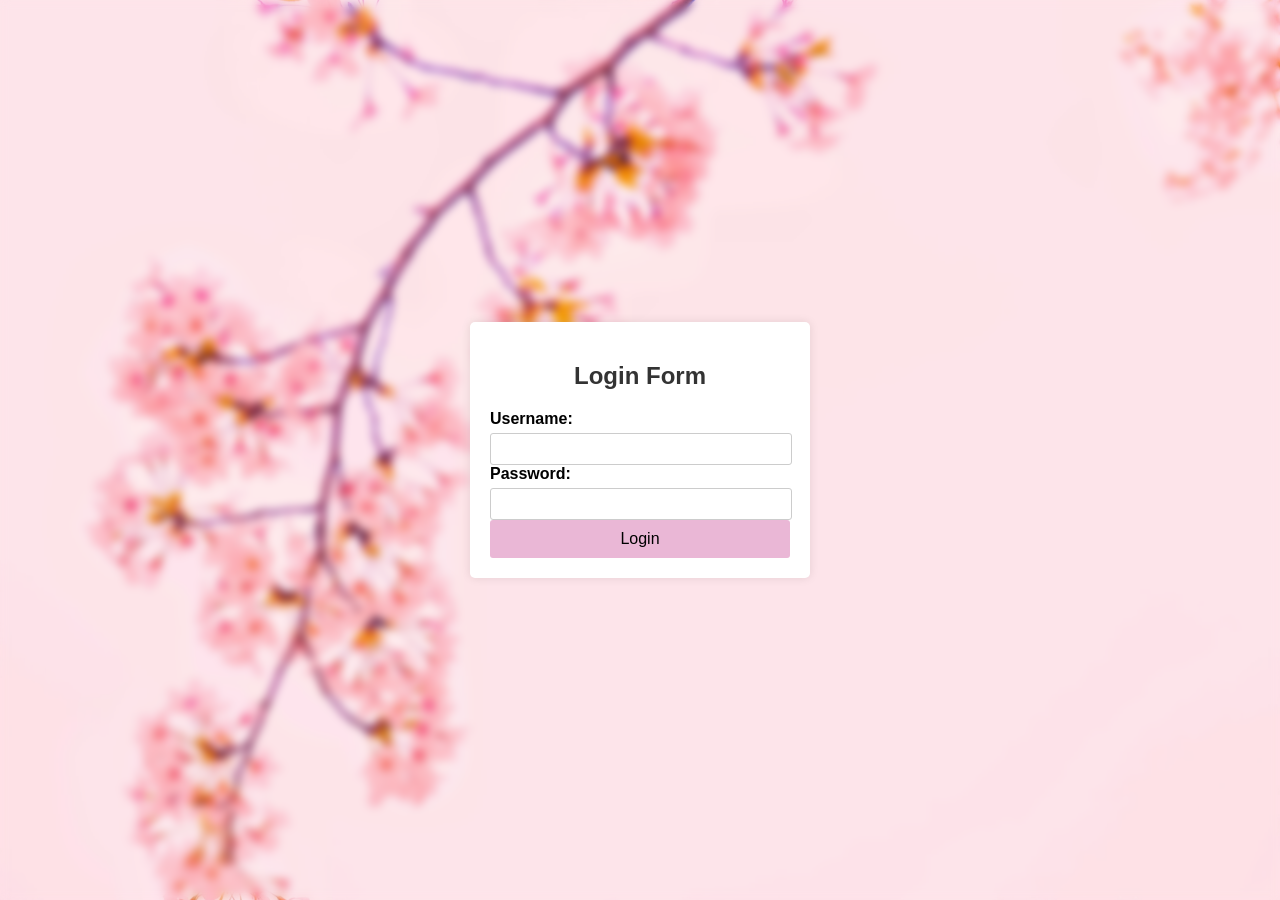
<file: login.html>
<!DOCTYPE html>
<html lang="en">
<head>
  <meta charset="UTF-8">
  <meta name="viewport" content="width=device-width, initial-scale=1.0">
  <title>Login Form</title>
  <link rel="stylesheet" href="login-styles.css">
</head>
<body>
  <div class="login-container">
    <h2>Login Form</h2>
    <form id="loginForm">
      <label for="username">Username:</label>
      <input type="text" id="username" name="username" required>
      
      <label for="password">Password:</label>
      <input type="password" id="password" name="password" required>
      
      <button type="submit">Login</button>
    </form>
  </div>

  <script src="login-script.js"></script>
</body>
</html>
</file>
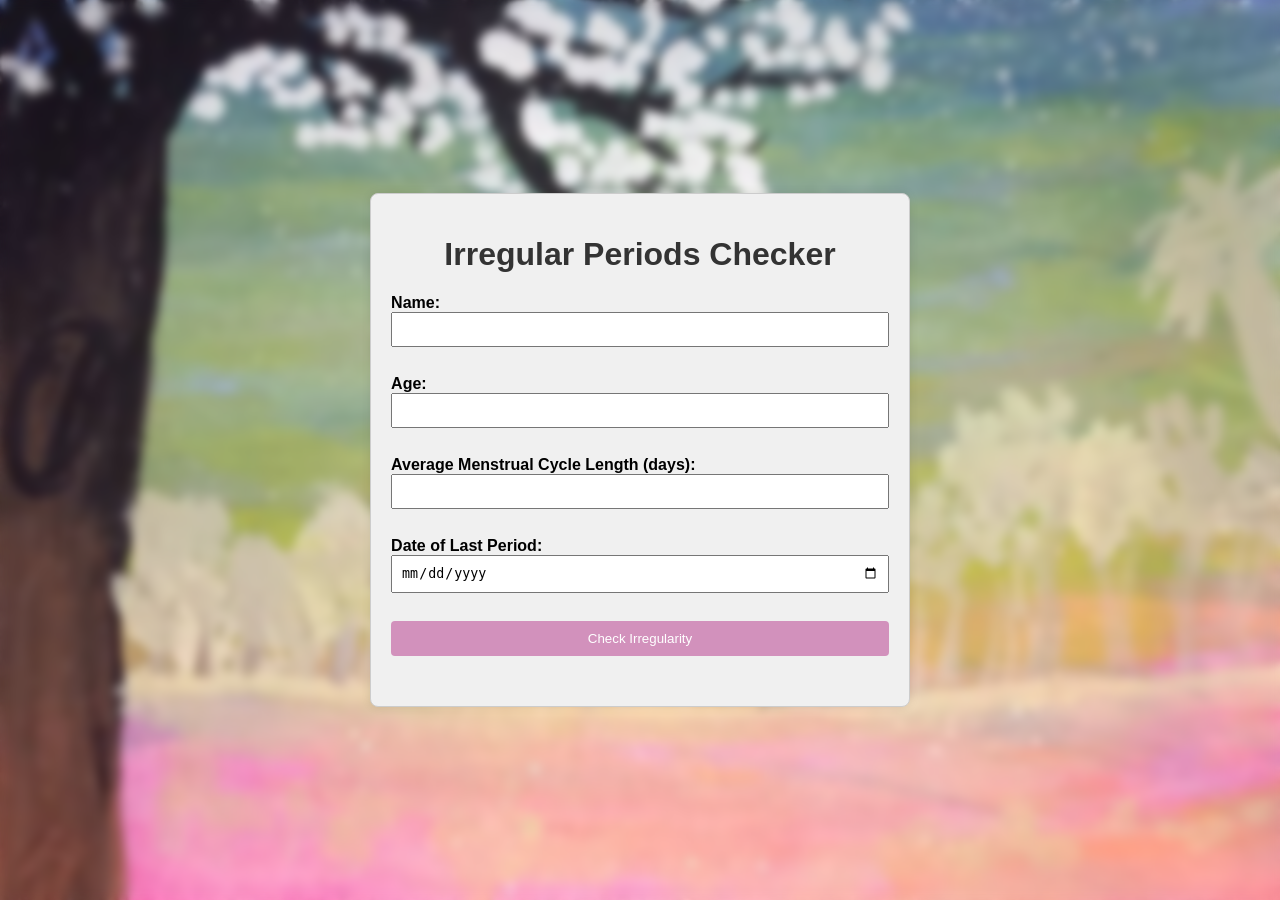
<file: pcod.html>
<!DOCTYPE html>
<html lang="en">
<head>
  <meta charset="UTF-8">
  <meta name="viewport" content="width=device-width, initial-scale=1.0">
  <title>Irregular Periods Checker</title>
  <link rel="stylesheet" href="pcod-styles.css">
</head>
<body>
  <div class="container">
    <h1>Irregular Periods Checker</h1>
    <form id="periodCheckerForm">
      <label for="name">Name:</label>
      <input type="text" id="name" name="name" required><br><br>
      
      <label for="age">Age:</label>
      <input type="number" id="age" name="age" required><br><br>
      
      <label for="cycleLength">Average Menstrual Cycle Length (days):</label>
      <input type="number" id="cycleLength" name="cycleLength" required><br><br>
      
      <label for="lastPeriod">Date of Last Period:</label>
      <input type="date" id="lastPeriod" name="lastPeriod" required><br><br>
      
      <button type="button" onclick="checkPeriods()">Check Irregularity</button>
    </form>

   <div id="results" style="display: none;">
  <h2>Results</h2>
  <p id="resultText"></p>
  <div id="reasons"></div>
  <h3>Precautions:</h3>
  <ul id="precautionsList"></ul>
  <h3>Diet Recommendations:</h3>
  <p id="dietRecommendations"></p>
</div>

  </div>

  <script src="pcod-script.js"></script>
</body>
</html>
</file>
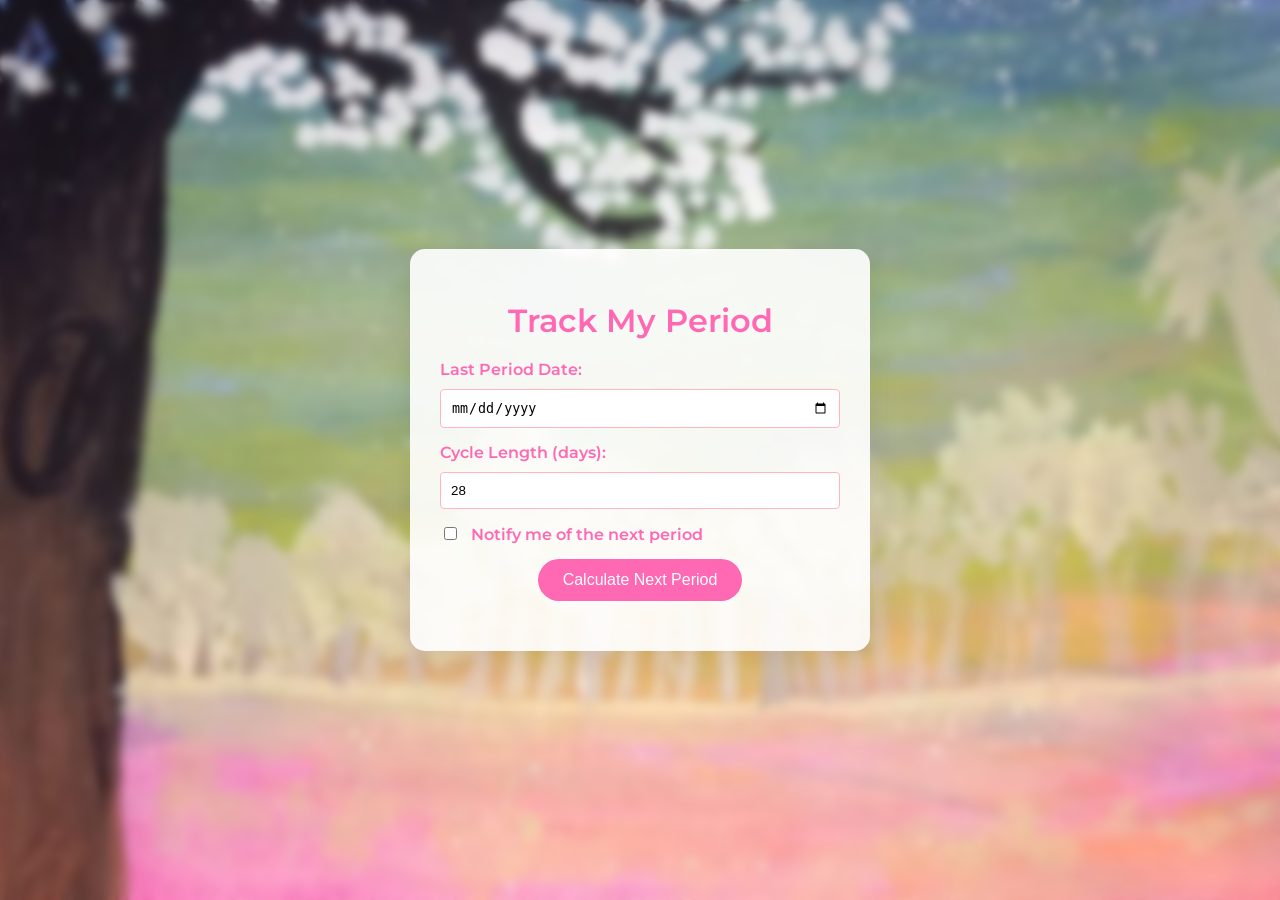
<file: track-my-period.html>
<!DOCTYPE html>
<html lang="en">
<head>
    <meta charset="UTF-8">
    <meta name="viewport" content="width=device-width, initial-scale=1.0">
    <title>Track My Period</title>
    <link rel="stylesheet"  href="track-my-period-styles.css">
    <link rel="icon" type="image/jpeg" href="favico.ico">
    <link href="https://fonts.googleapis.com/css2?family=Montserrat:wght@400;600&display=swap" rel="stylesheet">
</head>
<body>
    <div class="container">
        <h1>Track My Period</h1>
        <form id="periodForm">
            <div class="input-group">
                <label for="lastPeriod">Last Period Date:</label>
                <input type="date" id="lastPeriod" required>
            </div>
            <div class="input-group">
                <label for="cycleLength">Cycle Length (days):</label>
                <input type="number" id="cycleLength" value="28" required>
            </div>
            <div class="input-group">
                <label for="notifyMe">
                    <input type="checkbox" id="notifyMe">
                    Notify me of the next period
                </label>
            </div>
            <button type="submit">Calculate Next Period</button>
        </form>
        <div id="result"></div>
    </div>
    <script src="track-my-period-script.js"></script>
</body>
</html>
</file>
<file: login-styles.css>
body {
    font-family: 'Montserrat', sans-serif;
    display: flex;
    justify-content: center;
    align-items: center;
    height: 100vh;
    margin: 0;
    background-image: url('flower.jpg');
    background-size: cover;
    background-position: center;
    animation: backgroundAnimation 10s infinite alternate;
    backdrop-filter: blur(5px);
  }








body {
    font-family: Arial, sans-serif;
    background-color: #f0f0f0;
    display: flex;
    justify-content: center;
    align-items: center;
    height: 100vh;
    margin: 0;
  }
  
  .login-container {
    background-color: #fff;
    padding: 20px;
    border-radius: 5px;
    box-shadow: 0 0 10px rgba(0, 0, 0, 0.1);
    width: 300px;
  }
  
  .login-container h2 {
    text-align: center;
    color: #333;
  }
  
  .form-group {
    margin-bottom: 15px;
  }
  
  label {
    display: block;
    font-weight: bold;
    margin-bottom: 5px;
  }
  
  input[type="text"],
  input[type="password"] {
    width: calc(100% - 12px);
    padding: 6px;
    font-size: 16px;
    border: 1px solid #ccc;
    border-radius: 3px;
  }
  
  button {
    width: 100%;
    padding: 10px;
    font-size: 16px;
  --primary-color: #eab7d6;
  background-color: #eab7d6;
  color:black;
    border: none;
    border-radius: 3px;
    cursor: pointer;
  }
  
  button:hover {
  --primary-color: #eab7d6;
 
  }
  
  button:active {
  --primary-color: #eab7d6;
    transform: translateY(1px);
  }
</file>
<file: pcod-styles.css>
body {
  font-family: 'Montserrat', sans-serif;
  display: flex;
  justify-content: center;
  align-items: center;
  height: 100vh;
  margin: 0;
  background-image: url('pic1.jpg');
  background-size: cover;
  background-position: center;
  animation: backgroundAnimation 10s infinite alternate;
  backdrop-filter: blur(5px);
}



.container {
  max-width: 600px;
  margin: 0 auto;
  padding: 20px;
  background-color: #f0f0f0;
  border: 1px solid #ccc;
  border-radius: 8px;
  box-shadow: 0 0 10px rgba(0, 0, 0, 0.1);
  font-family: Arial, sans-serif;
}

h1, h2, h3 {
  text-align: center;
  color: #333;
}

form {
  margin-bottom: 20px;
}

label {
  font-weight: bold;
}

input[type="text"],
input[type="number"],
input[type="date"],
button {
  width: 100%;
  padding: 8px;
  margin-bottom: 10px;
  box-sizing: border-box;
}

button {
    background-color: #d291bc;
  color: white;
  padding: 10px 20px;
  border: none;
  border-radius: 4px;
  cursor: pointer;
}

button:hover {
    background-color: #d291bc;
   
 
}

#results {
  margin-top: 20px;
  padding: 20px;
  border: 1px solid #ddd;
  border-radius: 8px;
  background-color: #ca9bae;
}

#results h2 {
  margin-top: 0;
  color: #333;
  margin-bottom: 10px;
}

#results h3 {
  margin-top: 20px;
}

#reasons, #precautionsList {
  margin-bottom: 10px;
}

#reasons h3, #precautionsList h3 {
  margin-top: 0;
  color: #333;
}

ul {
  list-style-type: none;
  padding: 0;
}

ul li {
  margin-bottom: 5px;
}
</file>
<file: track-my-period-styles.css>
body {
    font-family: 'Montserrat', sans-serif;
    display: flex;
    justify-content: center;
    align-items: center;
    height: 100vh;
    margin: 0;
    background-image: url('pic1.jpg');
    background-size: cover;
    background-position: center;
    animation: backgroundAnimation 10s infinite alternate;
    backdrop-filter: blur(5px);
}

@keyframes backgroundAnimation {
    0% {
        background-position: center;
    }
    100% {
        background-position: top right;
    }
}

.container {
    background: rgba(255, 255, 255, 0.9);
    padding: 30px;
    border-radius: 15px;
    box-shadow: 0 4px 30px rgba(0, 0, 0, 0.1);
    width: 90%;
    max-width: 400px;
    text-align: center;
    backdrop-filter: blur(10px);
    animation: fadeIn 1.5s ease-in-out;
}

@keyframes fadeIn {
    from {
        opacity: 0;
        transform: translateY(-10px);
    }
    to {
        opacity: 1;
        transform: translateY(0);
    }
}

h1 {
    margin-bottom: 20px;
    font-size: 2em;
    color: #ff69b4;
    font-weight: 600;
}

.input-group {
    margin-bottom: 15px;
    text-align: left;
}

label {
    display: block;
    margin-bottom: 5px;
    font-weight: 600;
    color: #ff69b4;
}

input[type="date"],
input[type="number"] {
    width: 100%;
    padding: 10px;
    border: 1px solid #ffb6c1;
    border-radius: 4px;
    box-sizing: border-box;
    margin-top: 5px;
}

input[type="checkbox"] {
    margin-right: 10px;
}

button {
    padding: 12px 25px;
    background-color: #ff69b4;
    color: white;
    border: none;
    border-radius: 25px;
    cursor: pointer;
    transition: background-color 0.3s;
    font-size: 1em;
}

button:hover {
    background-color: #ff1493;
}

#result {
    margin-top: 20px;
    font-size: 1.2em;
    color: #333;
}

/* Responsive design */
@media (max-width: 600px) {
    body {
        padding: 20px;
    }
    .container {
        width: 100%;
        padding: 20px;
    }
    h1 {
        font-size: 1.5em;
    }
    button {
        width: 100%;
        padding: 15px;
        font-size: 1.2em;
    }
}
</file>
